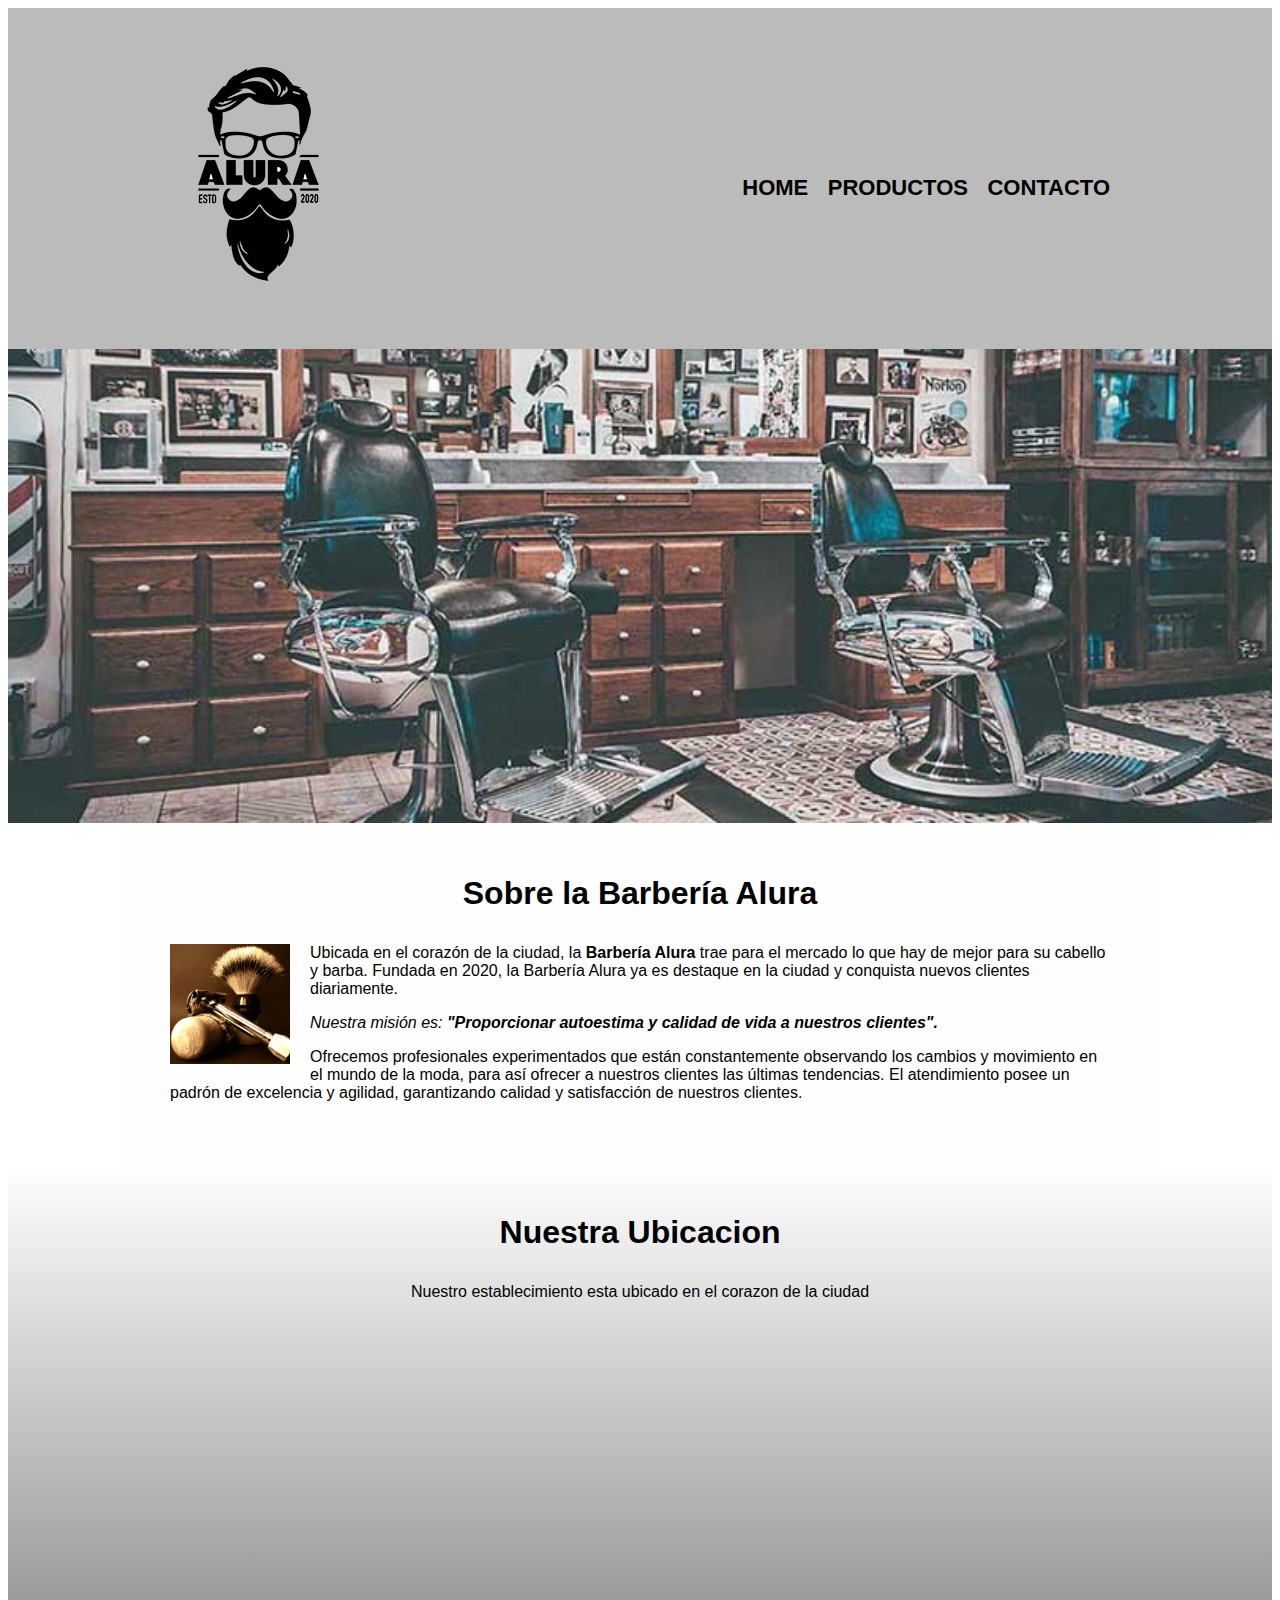
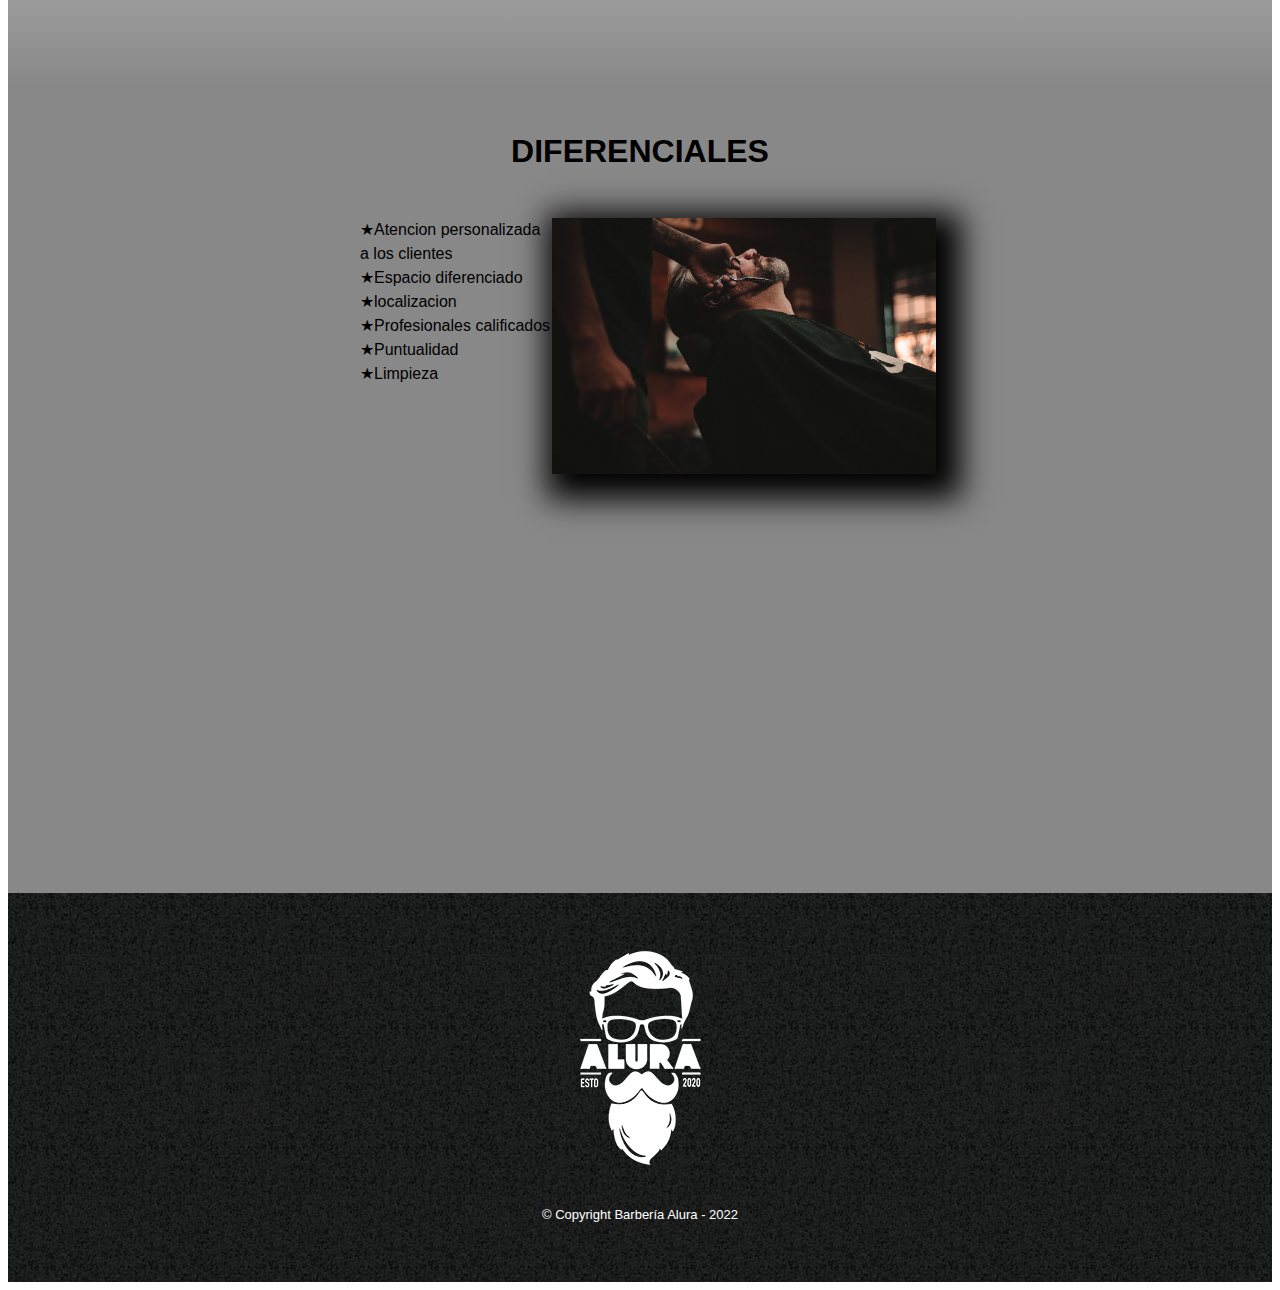
<file: index.html>
<!DOCTYPE html> 


<html lang="es">
    <head>

          <meta charset="UTF-8"> 
          <meta name="viewport" content="width=device-width">
          <title>Barberia Alura</title>
          <link rel="stylesheet" href="prudctos.css">
          <link href="https://fonts.googleapis.com/css2?family=Montserrat:wght@300&display=sawp" rel="styesheet">
    </head>
<body>
    <header>
        <div class="caja">
            <h1><img src="imagenes/logo.png"></h1>
            <nav>
            <ul>
                <li><a href="index.html">Home</a></li>
                <li><a href="productos.html">productos</a></li>
                <li><a href="contacto.html">contacto</a></li>
            </ul>
            </nav>
        </div>
     </header>

     <img class="banner" src="banner/banner.jpg">


     <main>

     <section class="principal">
         <h2 class="tituloprincipal">Sobre la Barbería Alura</h2>

         <img class="utensilios" src="imagenes/utensilios.jpg" alt="utensilios de un barbero">

         <p>Ubicada en el corazón de la ciudad, la <strong>Barbería Alura</strong> trae para el mercado lo que hay de mejor para su 
            cabello y barba. Fundada en 2020, la Barbería Alura ya es destaque en la ciudad y conquista nuevos clientes
            diariamente. </p>
       
         <p id="mision"><em>Nuestra misión es: <strong>"Proporcionar autoestima y calidad de vida a nuestros clientes".</strong></em></p>
       
         <p>Ofrecemos profesionales experimentados que están constantemente observando los cambios y movimiento en 
            el mundo de la moda, para así ofrecer a nuestros clientes las últimas tendencias. El atendimiento posee un
            padrón de excelencia y agilidad, garantizando calidad y satisfacción de nuestros clientes.</p>
     </section>

     <section class="mapa">
        <h3 class="tituloprincipal">Nuestra Ubicacion</h3>
        <p>Nuestro establecimiento esta ubicado en el corazon de la ciudad</p>
        <div class="mapa-contenido">
            <iframe src="https://www.google.com/maps/embed?pb=!1m18!1m12!1m3!1d3656.4499774665464!2d-46.63452058558495!3d-23.58818986846743!2m3!1f0!2f0!3f0!3m2!1i1024!2i768!4f13.1!3m3!1m2!1s0x94ce5a2b2ed7f3a1%3A0xab35da2f5ca62674!2sCaelum%20-%20Education%20and%20Innovation!5e0!3m2!1ses-419!2smx!4v1674258663947!5m2!1ses-419!2smx" width="100%" height="300" style="border:0;" allowfullscreen="" loading="lazy" referrerpolicy="no-referrer-when-downgrade"></iframe>
        </div>
        
     </section>
     

     
     <section class="diferenciales">
     <h3 class="titulo-diferenciales">DIFERENCIALES</h3>
     <div class="contenido-diferenciales">
        <ul class="lista-diferenciales">
            <li class="items">Atencion personalizada a los clientes</li>
            <li class="items">Espacio diferenciado</li>
            <li class="items">localizacion</li>
            <li class="items">Profesionales calificados</li>
            <li class="items">Puntualidad</li>
            <li class="items">Limpieza</li>
         </ul><img src="diferenciales/diferenciales.jpg" class ="imagen-diferenciales">
     </div>

     <div class="video">
        <iframe width="560" height="315" src="https://www.youtube.com/embed/wcVVXUV0YUY" title="YouTube video player" frameborder="0" allow="accelerometer; autoplay; clipboard-write; encrypted-media; gyroscope; picture-in-picture; web-share" allowfullscreen></iframe>
     </div>
     </section>
     </main>
     <footer>
        <img src="imagenes/logo-blanco.png">
        <p class="copy"> &copy Copyright Barbería Alura - 2022</p>
     </footer>
</body>
</html>
</file>
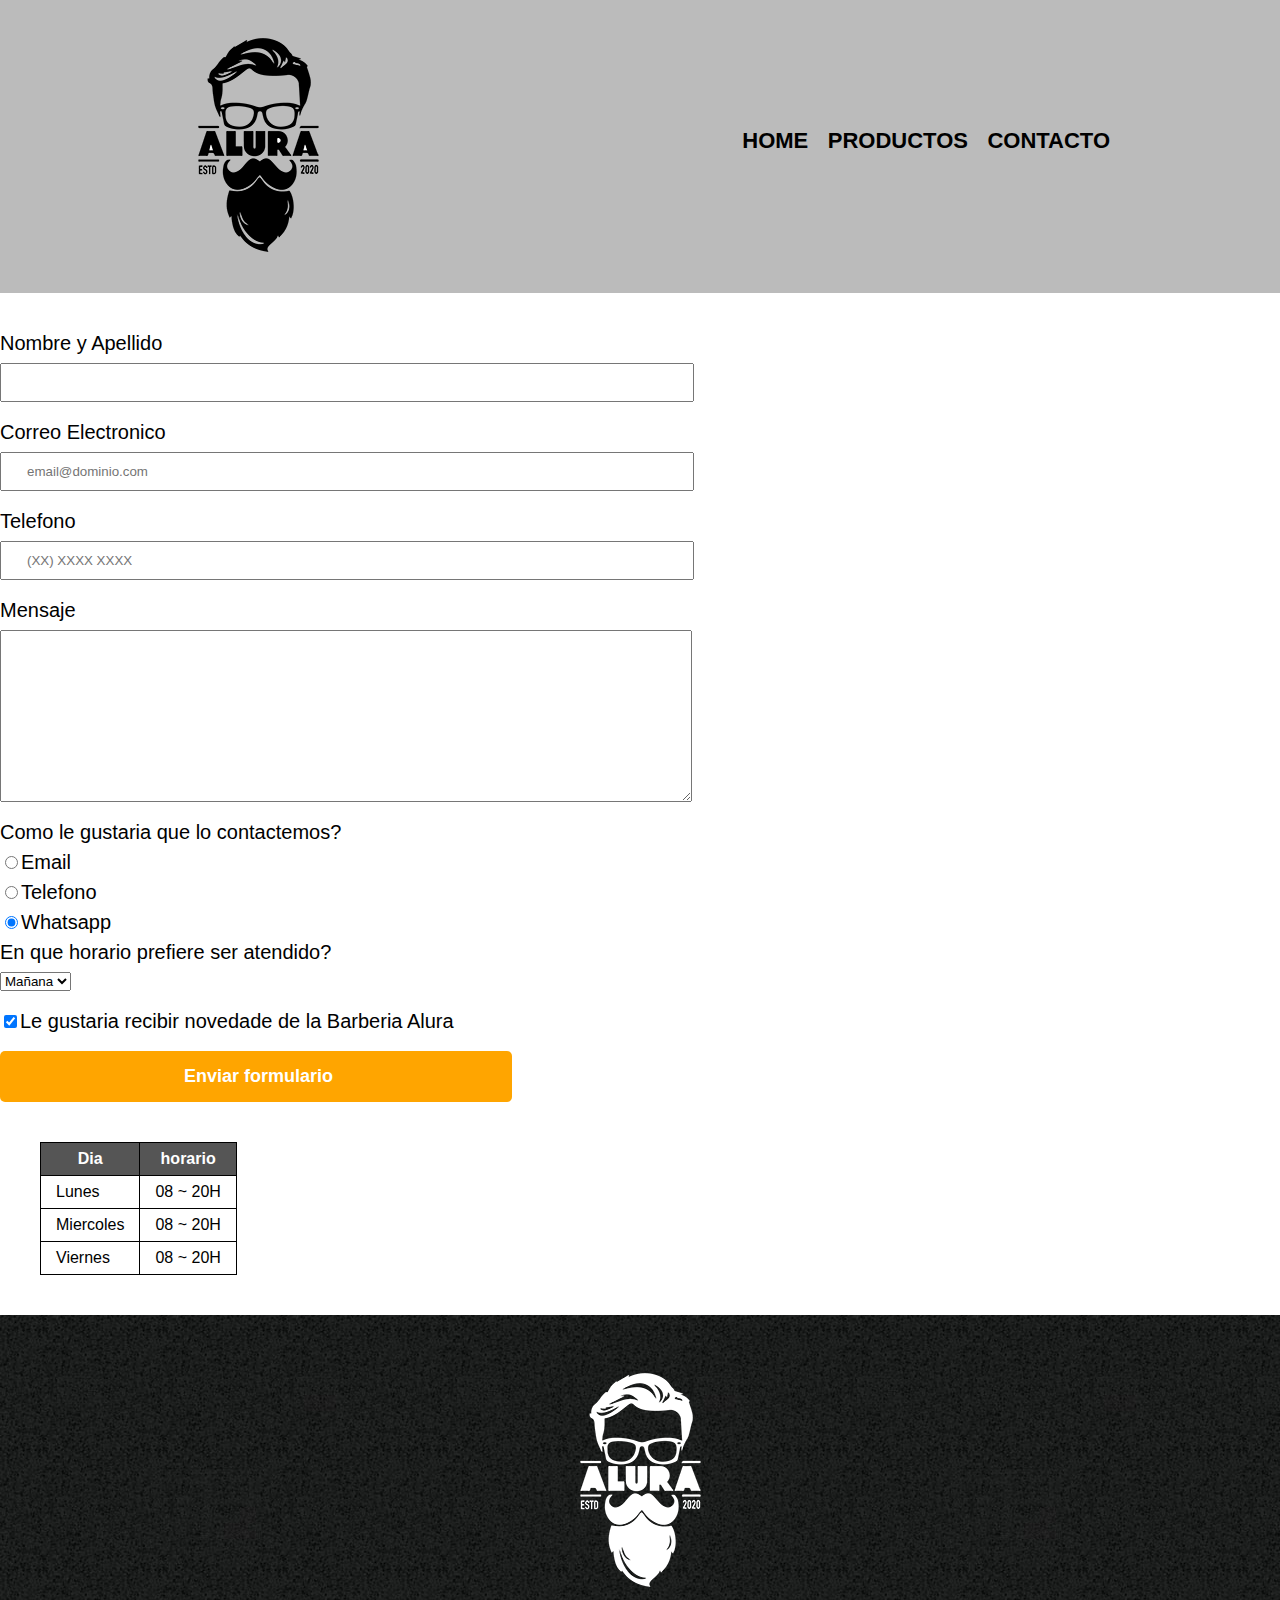
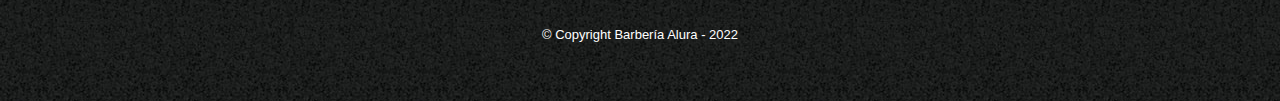
<file: contacto.html>
<!DOCTYPE html>
<html>
    <head>
        <meta charset="UTF-8">
        <title> Contacto - Barberia Alura </title>
        <link rel="stylesheet" href="reset.css">
        <link rel="stylesheet" href="prudctos.css">
    </head>
    <body>
         <header>
            <div class="caja">
                <h1><img src="imagenes/logo.png" alt="Logo de la Barbería Alura"></h1>
                <nav>
                <ul>
                    <li><a href="index.html">Home</a></li>
                    <li><a href="productos.html">productos</a></li>
                    <li><a href="contacto.html">contacto</a></li>
                </ul>
                </nav>
            </div>
         </header>
         <main>
             <form>
                <label for="nombreapellido"> Nombre y Apellido </label>
                <input type="text" id="nombreapellido" class="input-padron" required>

                <label for="correoelectronico"> Correo Electronico </label>
                <input type="text" id="correoelectronico" class="input-padron" required placeholder="email@dominio.com">

                <label for="telefono"> Telefono</label>
                <input type="text" id="telefono" class="input-padron"required placeholder="(XX) XXXX XXXX">

                <label for="mensaje">Mensaje</label>
                <textarea cols="70" rows="10" id="mensaje" class="input-padron" required></textarea>

               <fieldset>
                <legend class="test" id="test">Como le gustaria que lo contactemos?</legend>


                <label for="radio-email"><input type="radio" name="contacto" value="email" id="radio-email">Email</label>
                
                <label for="radio-telefono"><input type="radio" name="contacto" value="email" id="radio-telefono">Telefono</label>
                
                <label for="radio-whatsapp"><input type="radio" name="contacto" value="email" id="whatsapp" checked>Whatsapp</label>
                
               </fieldset>

               <fieldset>
                 <legend>En que horario prefiere ser atendido?</legend>
                 <select>
                     <option>Mañana</option>
                     <option>Tarde</option>
                     <option>Noche</option>
                 </select>
               </fieldset>
               

               <label class="checkbox"><input type="checkbox" checked>Le gustaria recibir novedade de la Barberia Alura</label>

               <input type="submit" value=" Enviar formulario" class="enviar">

             </form>
             <table>
                <thead>
                    <tr>
                        <th>Dia</th>
                        <th>horario</th>
                    </tr>
                </thead>
                <tbody>
                    <tr>
                        <td>Lunes</td>
                        <td>08 ~ 20H</td>
                    </tr>
                    <tr>
                        <td>Miercoles</td>
                        <td>08 ~ 20H</td>
                    </tr>
                    <tr>
                        <td>Viernes</td>
                        <td>08 ~ 20H</td>
                    </tr>
                </tbody>
                
             </table>
         </main>
         <footer>
            <img src="imagenes/logo-blanco.png" alt="Logo de la Barbería Alura">
            <p class="copy"> &copy Copyright Barbería Alura - 2022</p>
         </footer>
    </body>
</html>
</file>
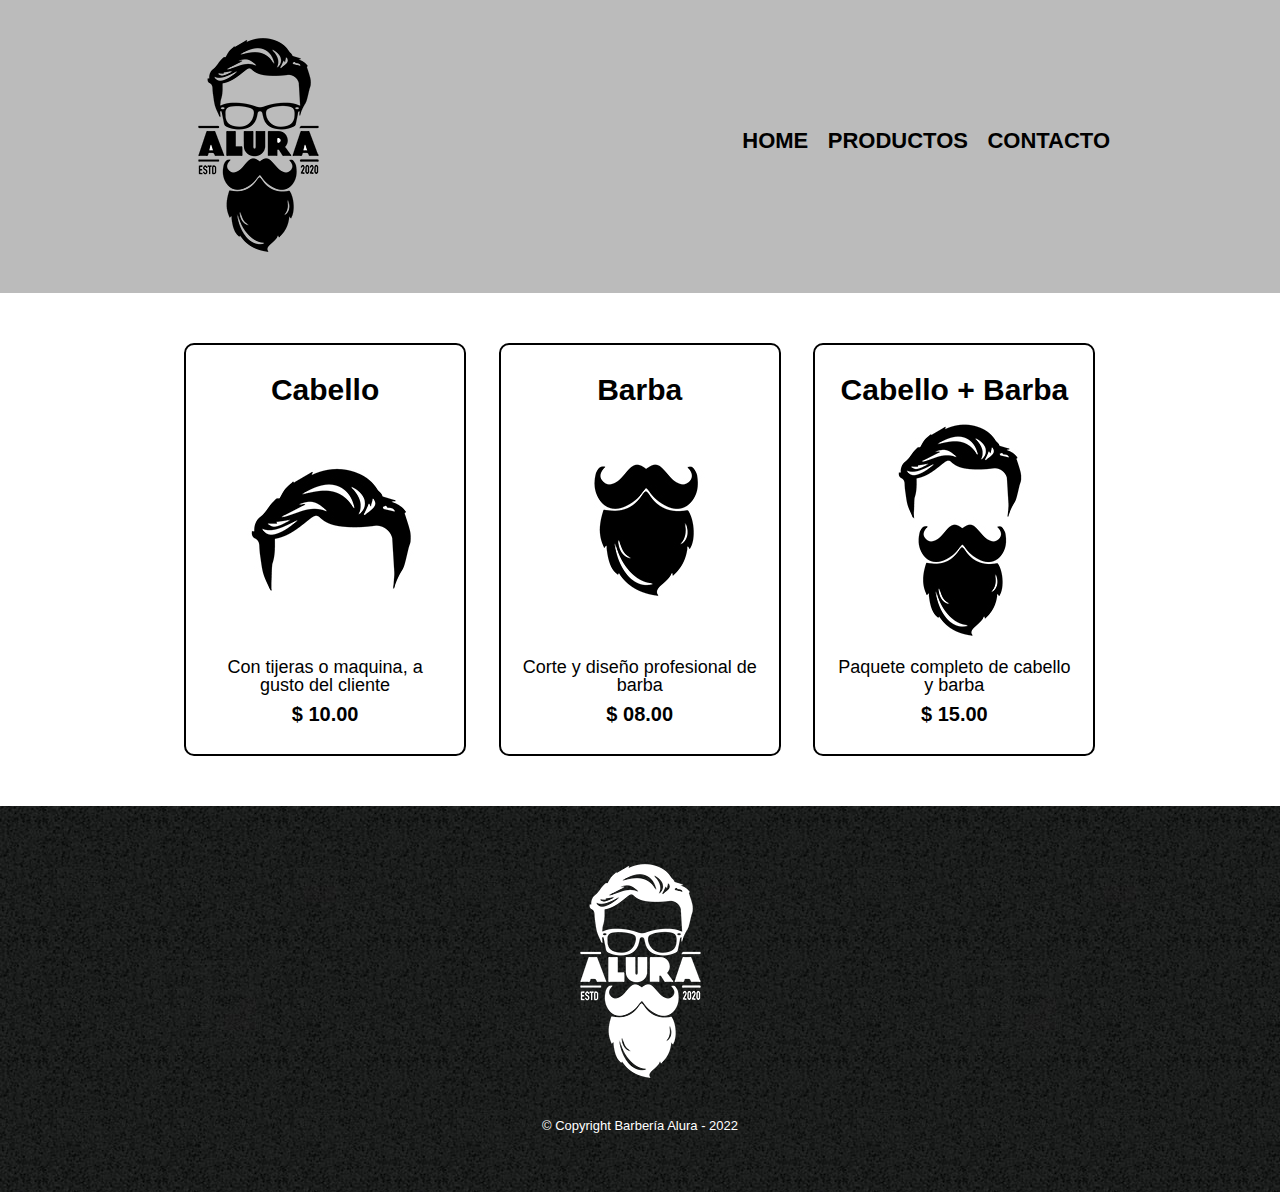
<file: productos.html>
<!DOCTYPE html>
<html>
    <head>
        <meta charset="UTF-8">
        <title>Productos - Barberia Alura </title>
        <link rel="stylesheet" href="reset.css">
        <link rel="stylesheet" href="prudctos.css">
    </head>
    <body>
         <header>
            <div class="caja">
                <h1><img src="imagenes/logo.png"></h1>
                <nav>
                <ul>
                    <li><a href="index.html">Home</a></li>
                    <li><a href="productos.html">productos</a></li>
                    <li><a href="contacto.html">contacto</a></li>
                </ul>
                </nav>
            </div>
         </header>
         
         <main>
            <ul class="productos">
                <li>
                    <h2>Cabello</h2>
                    <img src="imagenes/cabello.jpg">
                    <p class="producto-descripcion">Con tijeras o maquina, a gusto del cliente</p>
                    <p class="producto-precio">$ 10.00</p>
                 </li>
                 <li>
                    <h2>Barba </h2>
                    <img src="imagenes/barba.jpg">
                    <p class="producto-descripcion">Corte y diseño profesional de barba</p>
                    <p class="producto-precio">$ 08.00</p>
                 </li>
                 <li>
                    <h2>Cabello + Barba</h2>
                    <img src="imagenes/cabello+barba.jpg">
                    <p class="producto-descripcion">Paquete completo de cabello y barba</p>
                    <p class="producto-precio">$ 15.00</p>
                 </li>
                
             
            </ul>
         </main>
         <footer>
            <img src="imagenes/logo-blanco.png">
            <p class="copy"> &copy Copyright Barbería Alura - 2022</p>
         </footer>
    </body>
</html>
</file>
<file: prudctos.css>
body{
    font-family: 'Montserrat', sans-serif;
}
header
    {
        background: #BBBBBB;
        padding: 20px 0;
    }
.caja
{
    width: 940px;
    position: relative;
    margin: 0 auto;
}
nav
{
    position: absolute;
    top: 110px;
    right: 0;
}
nav li
     {
      display: inline;
      margin: 0 0 0 15px;
     }
nav a
{
    text-transform: uppercase;
    color: #000000;
    font-weight: bold;
    font-size: 22px;
    text-decoration: none;

}
.productos
{
    width: 940px;
    margin: 0 auto;
    padding: 50px;
}
.productos li
{
    display: inline-block;
    text-align: center;
    width: 30%;
    vertical-align: top;
    margin:0 1.5%;
    padding: 30px 20px;
    box-sizing: border-box;
    border: 2px solid #000000;
    border-radius: 10px;
}
.productos li:hover{
    border-color:#C78C19;
}
.productos li:active{
    border-color: #088c19;
}
.productos h2{
    font-size:30px;
    font-weight:bold;
}
.productos li:hover h2{
    font-size: 33px;
}
.producto-descripcion{
    font-size: 18px;
}
.producto-precio{
    font-size: 20px;
    font-weight: bold;
    margin-top: 10px;
}
nav a:hover{
    color: #C78C19;
    text-decoration: underline;
}

footer{
    text-align: center;
    background: url(imagenes/bg.jpg);
    padding: 40px;
}

.copy{
    color: #FFFFFF;
    font-size: 13px;
    margin:20px;
}

  form{
    margin: 40px 0;
  }
  form label, form legend{
   display: block; 
   font-size: 20px;
   margin: 0 0 10px;
  }
 
.input-padron{
    display: block;
    margin: 0 0 20px;
    padding: 10px 25px;
    width: 50%;
  }
.checkbox{
    margin: 20px 0;
  }

.enviar{
    width: 40%;
    padding: 15px 0;
    font-size: 18px;
    font-weight: bold;
    color: white;
    background: orange;
    border:none;
    border-radius: 5px;
    transition: 1s all;
    cursor: pointer;
}

.enviar:hover{
 background: darkorange;
 transform: scale(1.2);
}
table{
    margin:40px 40px;
}
thead{
    background: #555555;
    color: white;
    font-weight: bold;
}

td, th{
    border: 1px solid #000000;
    padding: 8px 15px;
}

/*CSS PARA INDEX*/

.banner{
    width: 100%;
}
.principal{
    background: #FEFEFE;
    padding: 3em;
    width: 940px;
    margin: 0 auto;
}
.tituloprincipal{
    text-align: center;
    font-size: 2em;
    margin: 0 0 1em;
    clear: left;
}

.principal p{
    margin: 0 0 1em;
}
.principal strong{
    font-weight: bold;

}
.principal em{
    font-weight: italic;

}
.utensilios{
    width: 120px;
    float: left;
    margin: 0 20px 20px 0;

}
.mapa{
    padding: 3em 0;
    background: linear-gradient(#FEFEFE,#888888);

}

.mapa p{
    margin: 0 0 2em;
    text-align: center;
}
.mapa-contenido{
 width: 940px;
 margin: 0 auto;
}

.diferenciales{
    padding: 3em 0;
    background: #888888;
}
.contenido-diferenciales{
    width: 640px;
    margin: 0 auto;
}
.lista-diferenciales{
    width: 30%;
    display: inline-block;
    vertical-align: top;
    list-style:none;
}
.titulo-diferenciales{
    text-align: center;
    font-size: 2em;
    margin: 0 0 1em;
    clear: left;

}
.items{
    line-height: 1.5;
}
.items:before{
    content: "★";
}
.items:first-child{
    font-weight: black;
}
.imagen-diferenciales{
    width: 60%;
    margin: 1em auto;
    transition: 400ms;
    box-shadow: 10px 10px 30px 15px #000000;
}
.imagen-diferenciales:hover{
    opacity: 0.3;
}
.video{
    width: 560px;
    margin: 1em auto;
}

@media screen and (max-width:480px) {
    .caja, .principal {
       width: auto;
    }
}
</file>
